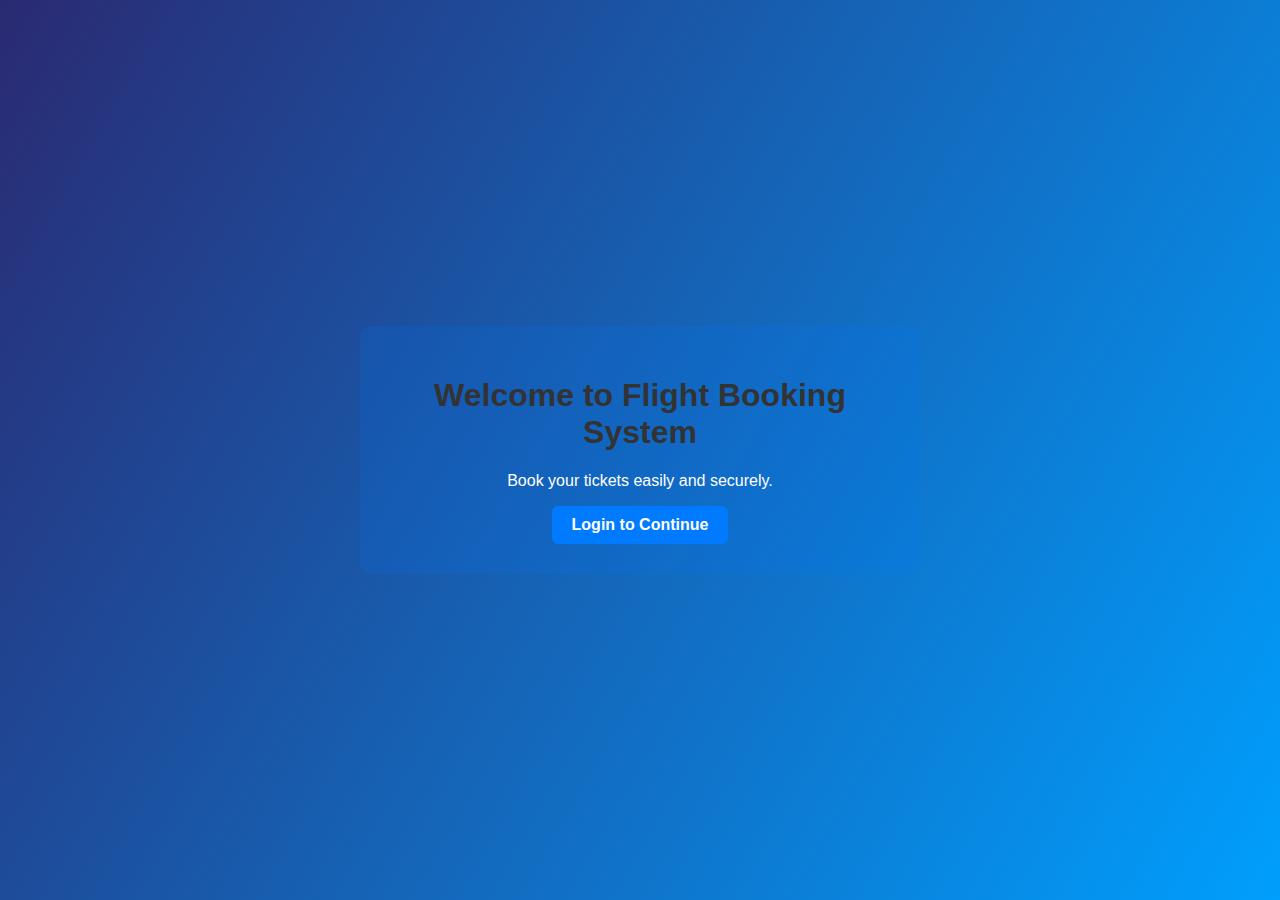
<file: index.html>
<!DOCTYPE html>
<html lang="en">
<head>
  <meta charset="UTF-8">
  <meta name="viewport" content="width=device-width, initial-scale=1.0">
  <title>Welcome | Flight Booking</title>
  <link rel="stylesheet" href="style.css">
</head>
<body class="welcome-body">
  <div class="welcome-container">
    <h1> Welcome to Flight Booking System</h1>
    <p>Book your tickets easily and securely.</p>
    <a href="login.html" class="btn">Login to Continue</a>
  </div>
  <script src="index.js"></script>

</body>
</html>
</file>
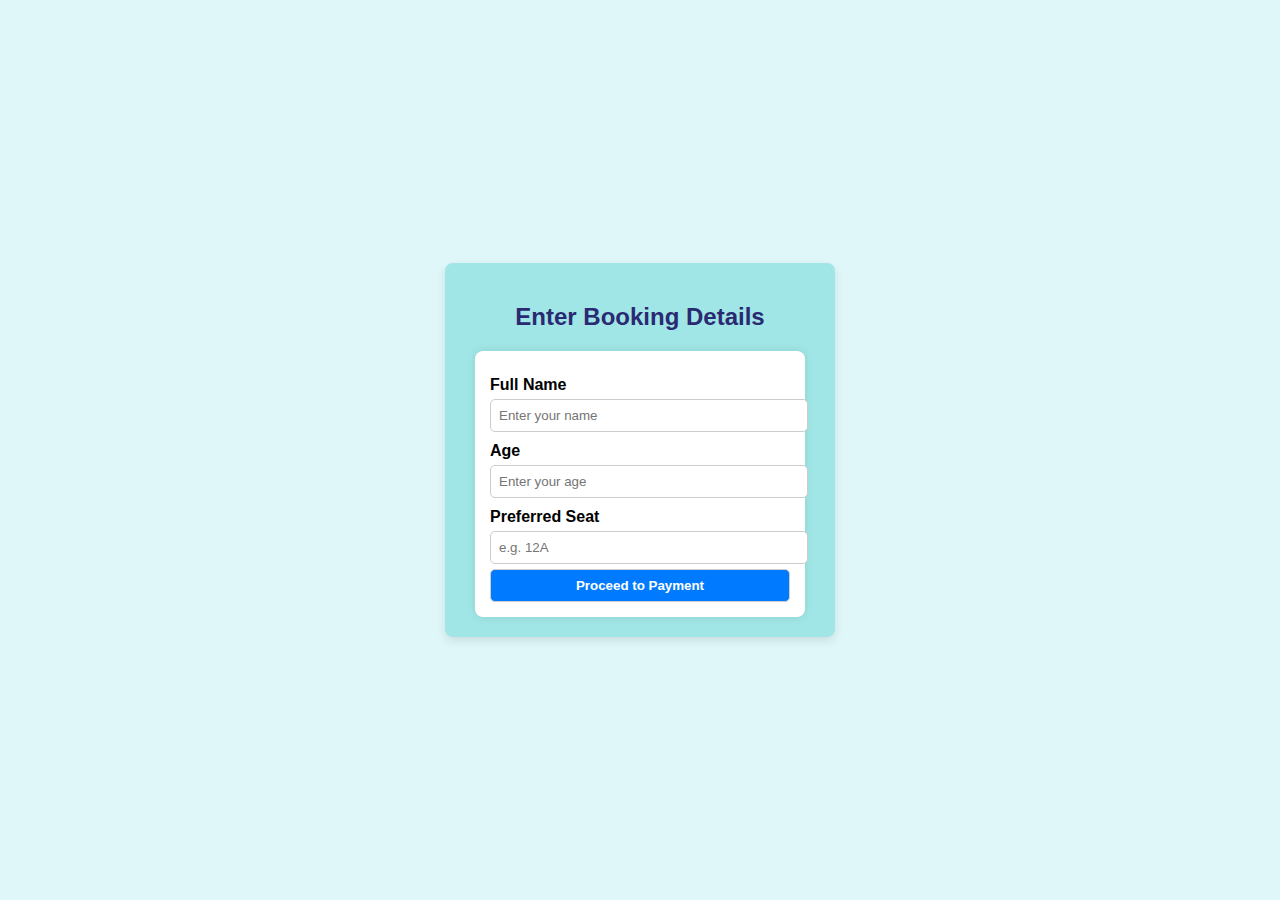
<file: booking.html>
<!DOCTYPE html>
<html lang="en">
<head>
  <meta charset="UTF-8">
  <meta name="viewport" content="width=device-width, initial-scale=1.0">
  <title>Booking | Flight Booking</title>
  <link rel="stylesheet" href="style.css">
</head>
<body class="booking-body">
  <div class="booking-container">
    <h2>Enter Booking Details</h2>
    <form id="bookingForm">
      <label for="name">Full Name</label>
      <input type="text" id="name" placeholder="Enter your name" required>

      <label for="age">Age</label>
      <input type="number" id="age" placeholder="Enter your age" required>

      <label for="seat">Preferred Seat</label>
      <input type="text" id="seat" placeholder="e.g. 12A" required>

      <button type="submit">Proceed to Payment</button>
    </form>
  </div>

  <script>
    document.getElementById("bookingForm").addEventListener("submit", function (e) {
  e.preventDefault();

  
  localStorage.setItem("passengerName", document.getElementById("name").value);
  localStorage.setItem("passengerAge", document.getElementById("age").value);
  localStorage.setItem("seat", document.getElementById("seat").value);

 
  window.location.href = "payment.html";
});

    
  </script>
</body>
</html>
</file>
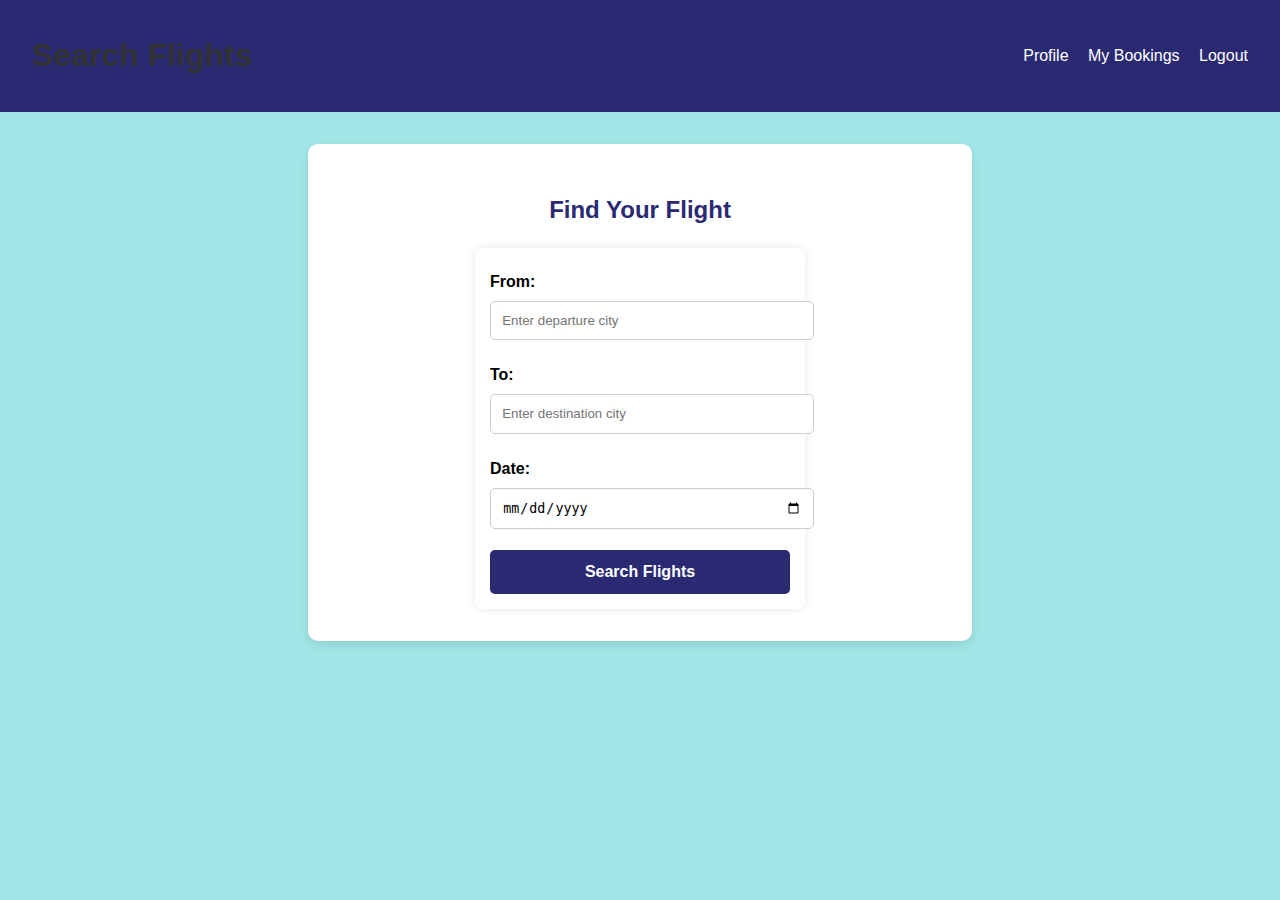
<file: flights.html>
<!DOCTYPE html>
<html lang="en">
<head>
  <meta charset="UTF-8" />
  <meta name="viewport" content="width=device-width, initial-scale=1.0" />
  <title>Search Flights</title>
  <link rel="stylesheet" href="style.css" />
</head>
<body class="flights-body">

  <header>
    <h1>Search Flights</h1>
    <nav>
      <a href="profile.html">Profile</a>
      <a href="mybookings.html">My Bookings</a>
      <a href="index.html">Logout</a>
    </nav>
  </header>

  <section class="search-container">
    <h2>Find Your Flight</h2>
    <form id="searchForm">
      <div class="input-group">
        <label>From:</label>
        <input type="text" id="from" placeholder="Enter departure city" required />
      </div>
      <div class="input-group">
        <label>To:</label>
        <input type="text" id="to" placeholder="Enter destination city" required />
      </div>
      <div class="input-group">
        <label>Date:</label>
        <input type="date" id="date" required />
      </div>
      <button type="submit">Search Flights</button>
    </form>
  </section>

  <section class="results-container" id="resultsContainer">
  
  </section>

  <script src="flights.js"></script>
</body>
</html>
</file>
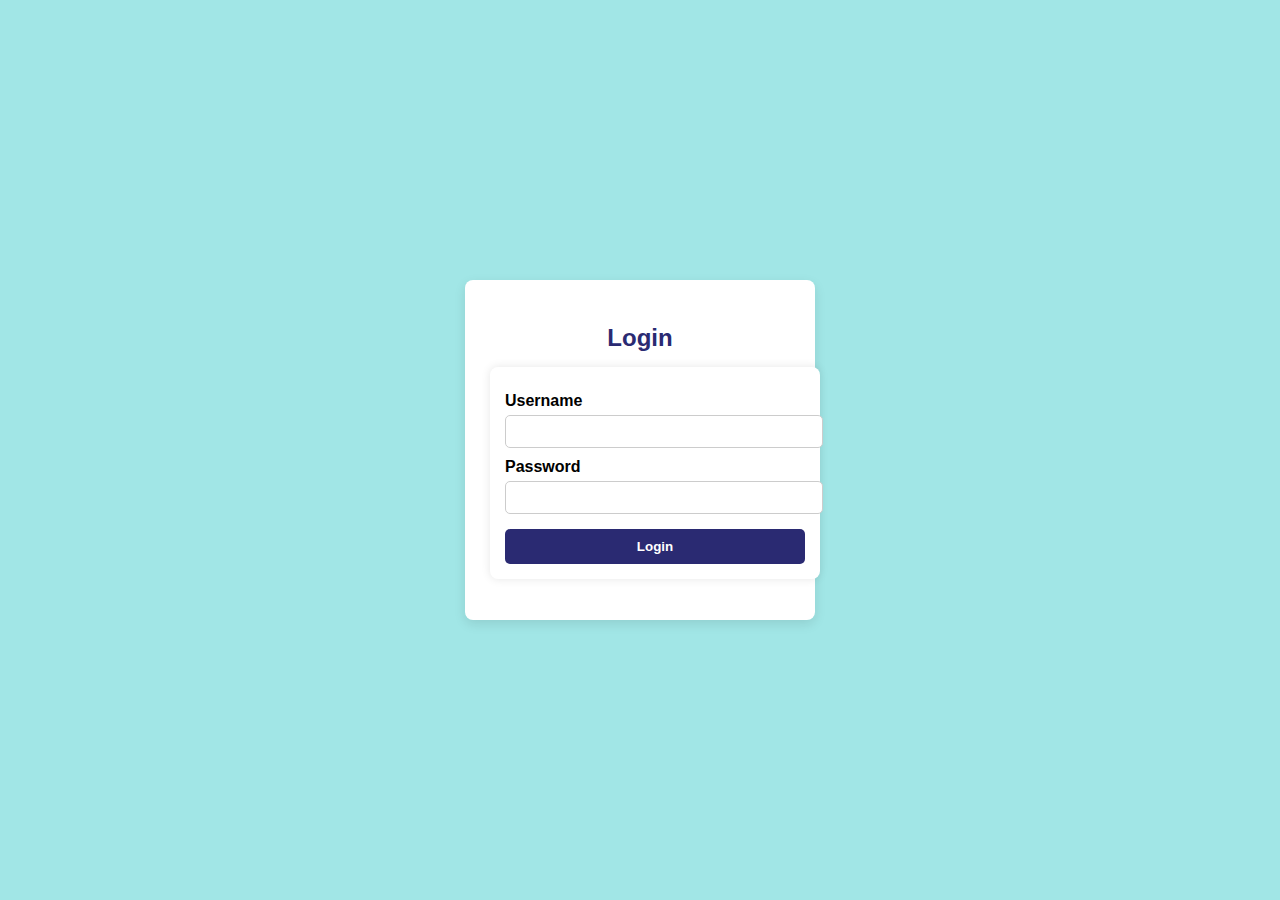
<file: login.html>
<!DOCTYPE html>
 <html lang="en">
   <head>
     <meta charset="UTF-8">
      <meta name="viewport" content="width=device-width, initial-scale=1.0"> 
      <title>Login | Flight Booking</title> 
      <link rel="stylesheet" href="style.css">
     </head> <body class="login-body">
       <div class="login-container">
         <h2>Login</h2>
          <form onsubmit="return validateLogin(event)">
             <label for="username">Username</label>
              <input type="text" id="username" required> 
              <label for="password">Password</label>
               <input type="password" id="password" required>
                <button type="submit">Login</button> 
              </form>
               <p id="errorMsg" class="error">

               </p> </div> 
               </script><script src="index.js"></script>
               <script>
                
  function validateLogin(event) {
    event.preventDefault();
    const user = document.getElementById("username").value;
    const pass = document.getElementById("password").value;

    
    if (user && pass) {
      localStorage.setItem("loggedInUser", user);

      
      window.location.href = "flights.html";  
    } else {
      document.getElementById("errorMsg").textContent = "Enter valid credentials";
    }
  }
</script>

 </body> 
 </html>
</file>
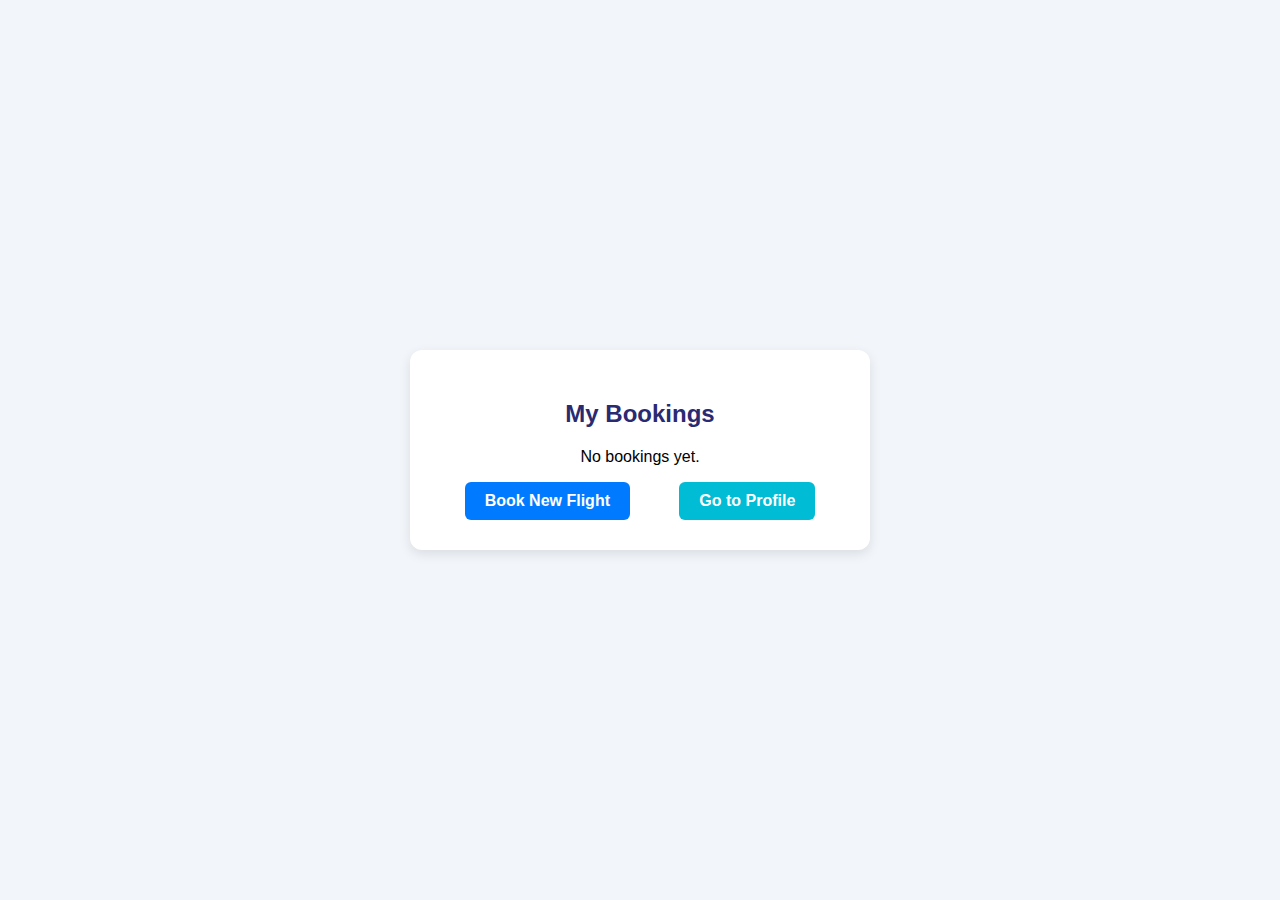
<file: mybookings.html>
<!DOCTYPE html>
<html lang="en">
<head>
  <meta charset="UTF-8" />
  <meta name="viewport" content="width=device-width, initial-scale=1.0" />
  <title>My Bookings</title>
  <link rel="stylesheet" href="style.css" />
</head>
<body class="mybookings-body">

  <div class="mybookings-container">
    <h2>My Bookings</h2>
    <div id="bookingsList"></div>

    <div class="mybookings-buttons">
      <a href="flights.html" class="btn">Book New Flight</a>
      <a href="profile.html" class="btn-secondary">Go to Profile</a>
    </div>
  </div>

  <script>
    
    const bookings = JSON.parse(localStorage.getItem("bookings")) || [];

    const bookingsList = document.getElementById("bookingsList");

    if (bookings.length === 0) {
      bookingsList.innerHTML = "<p>No bookings yet.</p>";
    } else {
      bookings.forEach((b, index) => {
        const div = document.createElement("div");
        div.classList.add("booking-item");
        div.innerHTML = `
          <h3>Flight: ${b.flightName}</h3>
          <p><strong>From:</strong> ${b.from}</p>
          <p><strong>To:</strong> ${b.to}</p>
          <p><strong>Date:</strong> ${b.date}</p>
          <p><strong>Seat:</strong> ${b.seat}</p>
          <p><strong>Passenger:</strong> ${b.name}</p>
          <button class="cancel-btn" onclick="cancelBooking(${index})">Cancel</button>
        `;
        bookingsList.appendChild(div);
      });
    }

  
    function cancelBooking(index) {
      if (confirm("Are you sure you want to cancel this booking?")) {
        bookings.splice(index, 1);
        localStorage.setItem("bookings", JSON.stringify(bookings));
        window.location.reload();
      }
    }
  </script>
</body>
</html>
</file>
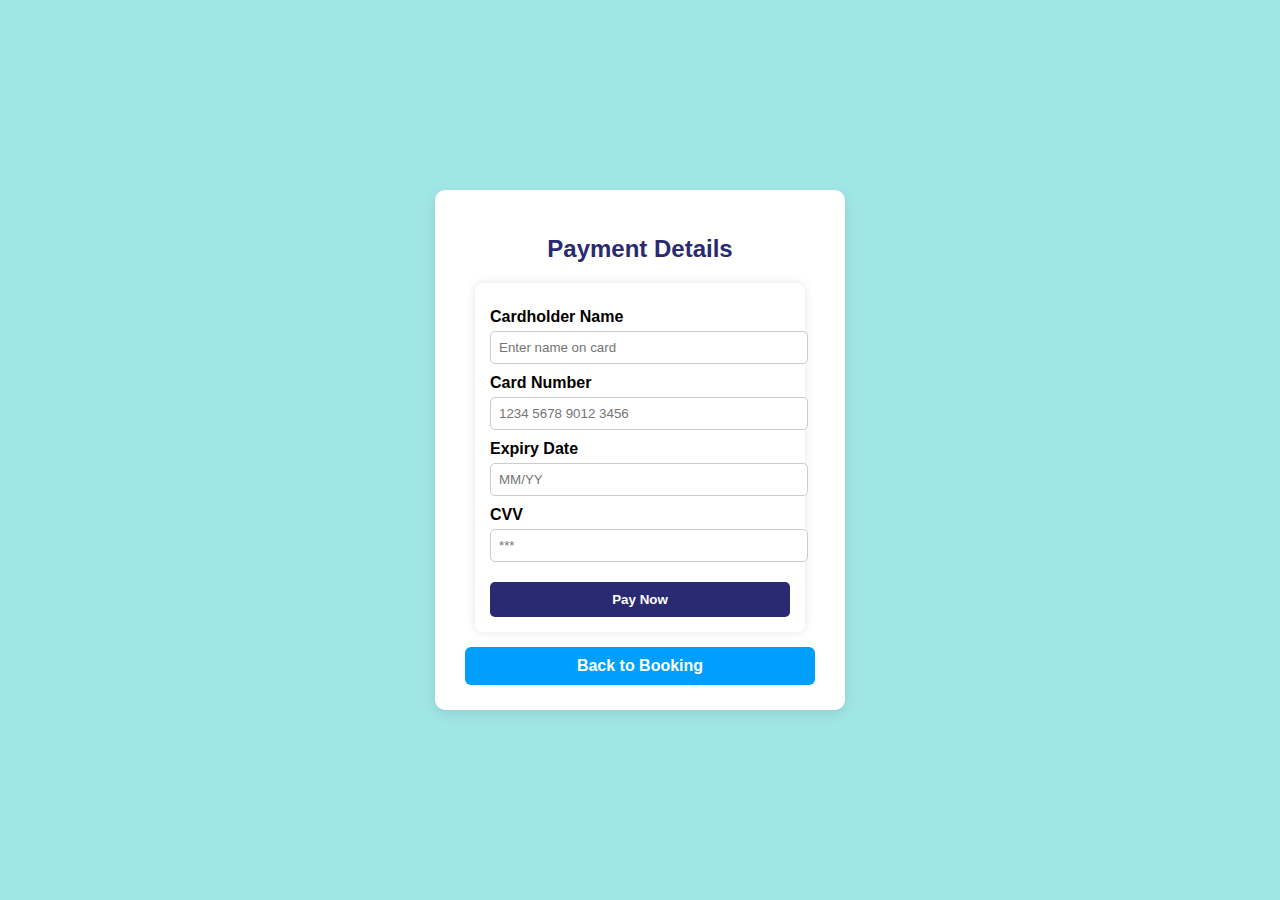
<file: payment.html>
<!DOCTYPE html>
<html lang="en">
<head>
  <meta charset="UTF-8" />
  <meta name="viewport" content="width=device-width, initial-scale=1.0" />
  <title>Payment</title>
  <link rel="stylesheet" href="style.css" />
  
</head>
<body class="payment-body">

  <div class="payment-container">
    <h2>Payment Details</h2>

    <form id="paymentForm">
      <label for="cardName">Cardholder Name</label>
      <input type="text" id="cardName" placeholder="Enter name on card" required />

      <label for="cardNumber">Card Number</label>
      <input type="text" id="cardNumber" maxlength="16" placeholder="1234 5678 9012 3456" required />

      <label for="expiry">Expiry Date</label>
      <input type="text" id="expiry" maxlength="5" placeholder="MM/YY" required />

      <label for="cvv">CVV</label>
      <input type="password" id="cvv" maxlength="3" placeholder="***" required />

      <button type="submit">Pay Now</button>
    </form>

    <a href="booking.html" class="btn">Back to Booking</a>
  </div>

  <script>
    
    document.getElementById("paymentForm").addEventListener("submit", function(e) {
      e.preventDefault();

      const cardNumber = document.getElementById("cardNumber").value.trim();
      const expiry = document.getElementById("expiry").value.trim();
      const cvv = document.getElementById("cvv").value.trim();

    
      if (!/^\d{16}$/.test(cardNumber)) {
        alert("Please enter a valid 16-digit card number.");
        return;
      }
      if (!/^\d{2}\/\d{2}$/.test(expiry)) {
        alert("Please enter a valid expiry in MM/YY format.");
        return;
      }
      if (!/^\d{3}$/.test(cvv)) {
        alert("Please enter a valid 3-digit CVV.");
        return;
      }

      
      const bookings = JSON.parse(localStorage.getItem("bookings")) || [];
      bookings.push({
        flightName: localStorage.getItem("selectedFlight"),
        from: localStorage.getItem("fromCity"),
        to: localStorage.getItem("toCity"),
        date: localStorage.getItem("flightDate"),
        seat: localStorage.getItem("seat"),
        name: localStorage.getItem("passengerName")
      });
      localStorage.setItem("bookings", JSON.stringify(bookings));

     
      localStorage.setItem("paymentStatus", "success");

      alert("Payment successful!");
      window.location.href = "success.html"; 
    });
  </script>

</body>
</html>
</file>
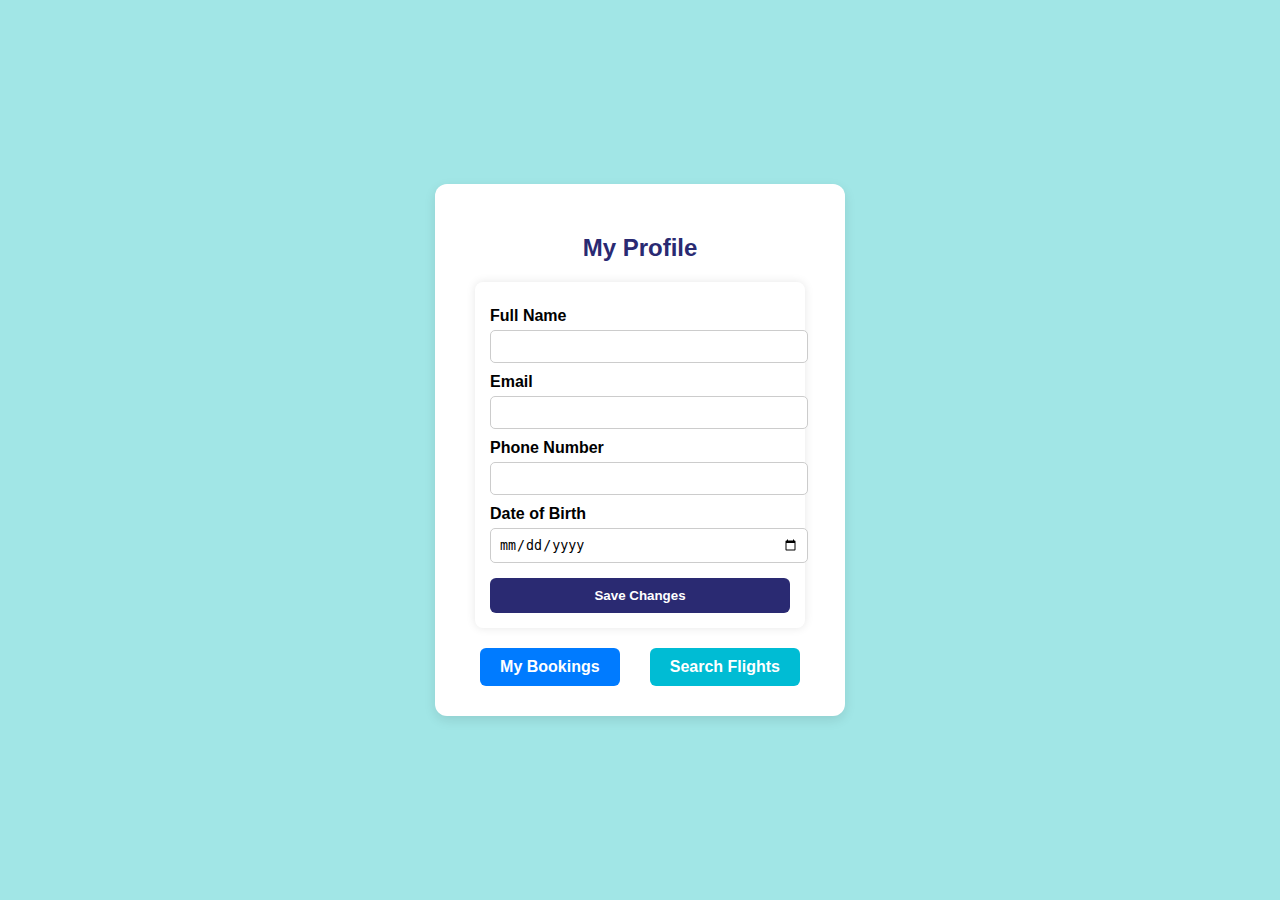
<file: profile.html>
<!DOCTYPE html>
<html lang="en">
<head>
  <meta charset="UTF-8" />
  <meta name="viewport" content="width=device-width, initial-scale=1.0" />
  <title>Profile</title>
  <link rel="stylesheet" href="style.css" />
</head>
<body class="profile-body">

  <div class="profile-container">
    <h2>My Profile</h2>

    <form id="profileForm">
      <label for="name">Full Name</label>
      <input type="text" id="name" required>

      <label for="email">Email</label>
      <input type="email" id="email" required>

      <label for="phone">Phone Number</label>
      <input type="text" id="phone">

      <label for="dob">Date of Birth</label>
      <input type="date" id="dob">

      <button type="submit">Save Changes</button>
    </form>

    <div class="profile-buttons">
      <a href="mybookings.html" class="btn">My Bookings</a>
      <a href="flights.html" class="btn-secondary">Search Flights</a>
    </div>
  </div>

  <script>
    
    const userProfile = JSON.parse(localStorage.getItem("userProfile")) || {};

    document.getElementById("name").value = userProfile.name || "";
    document.getElementById("email").value = userProfile.email || "";
    document.getElementById("phone").value = userProfile.phone || "";
    document.getElementById("dob").value = userProfile.dob || "";

    document.getElementById("profileForm").addEventListener("submit", (e) => {
      e.preventDefault();
      const updatedProfile = {
        name: document.getElementById("name").value,
        email: document.getElementById("email").value,
        phone: document.getElementById("phone").value,
        dob: document.getElementById("dob").value,
      };
      localStorage.setItem("userProfile", JSON.stringify(updatedProfile));
      alert("Profile updated successfully!");
    });
  </script>

</body>
</html>
</file>
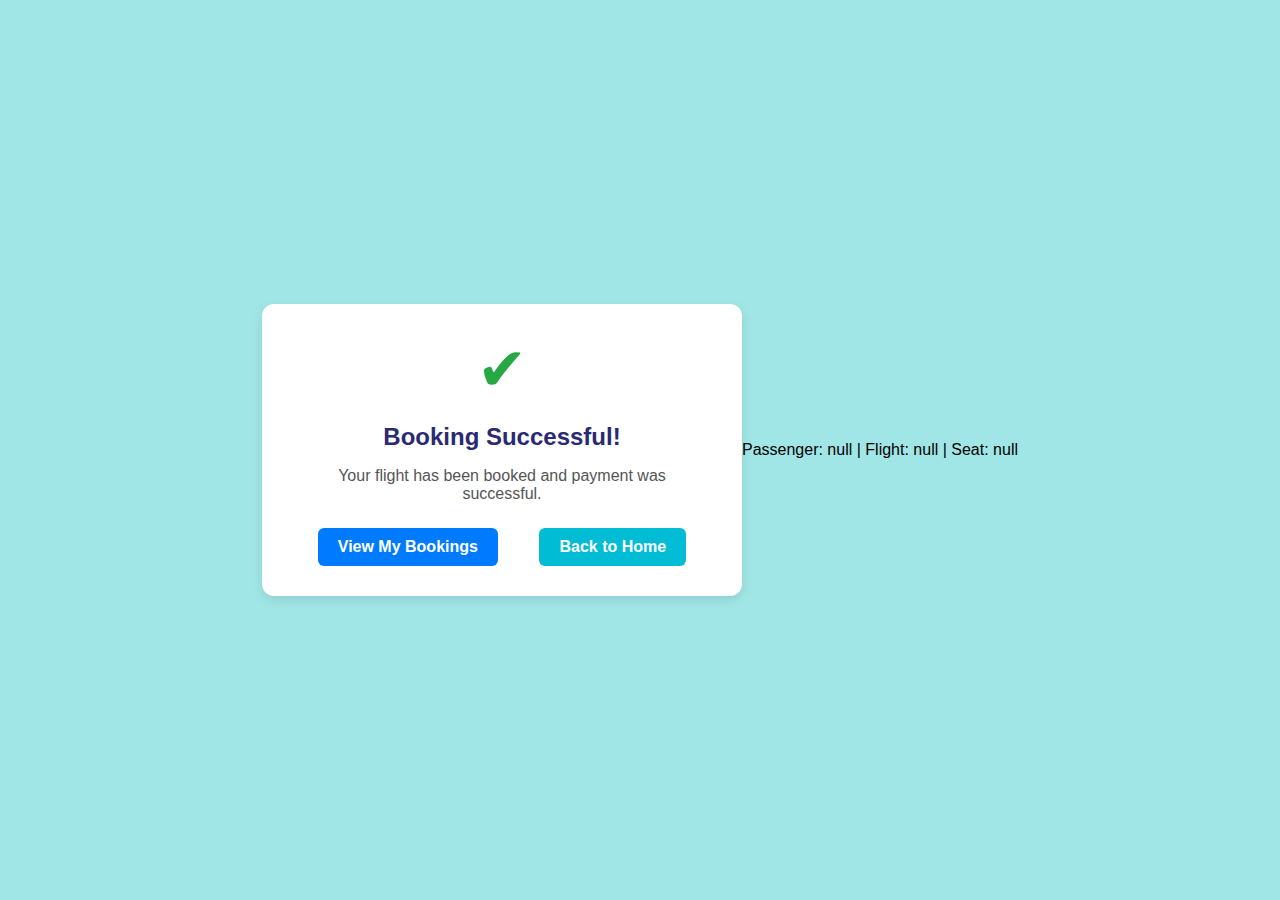
<file: success.html>
<!DOCTYPE html>
 <html lang="en">
   <head>
 <meta charset="UTF-8" />
<meta name="viewport" content="width=device-width, initial-scale=1.0" /> 
<title>Booking Success</title> 
<link rel="stylesheet" href="style.css" />
 </head> <body class="success-body">
   <div class="success-container"> 
    <div class="checkmark">✔</div> 
    <h2>Booking Successful!</h2>
 <p>Your flight has been booked and payment was successful.</p>
  <div class="success-buttons"> 
    <a href="mybookings.html" class="btn">View My Bookings</a>
     <a href="flights.html" class="btn-secondary">Back to Home</a> 
    </div>
   </div>
   <p id="bookingDetails"></p>

<script>
const name = localStorage.getItem("passengerName");
const flight = localStorage.getItem("selectedFlight");
const seat = localStorage.getItem("seat");
document.getElementById("bookingDetails").innerText =
  `Passenger: ${name} | Flight: ${flight} | Seat: ${seat}`;
</script>

   </body>
    </html>
</file>
<file: style.css>
/* ---------------- Existing Styles (yours) ---------------- */
body {
  font-family: Arial, sans-serif;
 background: #4497a1;
  margin: 0;
  padding: 0;
  display: flex;
  justify-content: center;
  align-items: center;
  height: 100vh;
}

/* Booking form container */
.booking-container {
  background:rgb(161, 230, 230);
  padding: 20px;
  border-radius: 8px;
  width: 350px;
  box-shadow: 0 4px 10px rgba(0,0,0,0.1);
}

h2 {
  text-align: center;
  margin-bottom: 20px;
  color: #2a2a72;
}

label {
  display: block;
  margin-top: 10px;
  font-weight: bold;
}

input, select, button {
  width: 100%;
  padding: 8px;
  margin-top: 5px;
  border: 1px solid #ccc;
  border-radius: 5px;
}

button {
  background: #2a2a72;
  color: white;
  font-weight: bold;
  cursor: pointer;
  margin-top: 15px;
  transition: background 0.3s ease;
}

button:hover {
  background: #1e1e5a;
}

/* Ticket details styling */
.ticket {
  margin-top: 20px;
  padding: 15px;
  border: 1px solid #ccc;
  border-radius: 6px;
  background: #f9f9f9;
}

btn {
  display: inline-block;
  padding: 10px 20px;
  background: #2a2a72;
  color: white;
  text-decoration: none;
  border-radius: 6px;
  font-weight: bold;
  margin-top: 20px;
}
.btn:hover {
  background: #1e1e5a;
}

/* Welcome page */
.welcome-body {
  display: flex;
  justify-content: center;
  align-items: center;
  height: 100vh;
  background: linear-gradient(120deg, #2a2a72, #009ffd);
  color: white;
  text-align: center;
}
.welcome-container {
  max-width: 500px;
  background: rgba(0,0,0,0.3);
  padding: 30px;
  border-radius: 10px;
}

/* Login page */
.login-body {
  display: flex;
  justify-content: center;
  align-items: center;
  height: 100vh;
  background:rgb(161, 230, 230);
}
.login-container {
  background: white;
  padding: 25px;
  border-radius: 8px;
  box-shadow: 0 4px 12px rgba(0,0,0,0.1);
  width: 300px;
}
.login-container h2 {
  text-align: center;
  margin-bottom: 15px;
  color: #2a2a72;
}
.login-container label {
  display: block;
  margin-top: 10px;
  font-weight: bold;
}
.login-container input {
  width: 100%;
  padding: 8px;
  margin-top: 5px;
  border: 1px solid #ccc;
  border-radius: 5px;
}
.login-container button {
  width: 100%;
  padding: 10px;
  background: #2a2a72;
  color:white(100, 86, 86);
  border: none;
  border-radius: 5px;
  font-weight: bold;
  cursor: pointer;
  margin-top: 15px;
}
.login-container button:hover {
  background: #1e1e5a;
}
.error {
  color: red;
  text-align: center;
  margin-top: 10px;
}

body {
  font-family: Arial, sans-serif;
  margin: 20px;
  background: #f4f6f9;
}

h1 {
  text-align: center;
  color: #333;
}

form {
  display: flex;
  flex-direction: column;
  width: 300px;
  margin: auto;
  padding: 15px;
  background: #fff;
  border-radius: 8px;
  box-shadow: 0 0 10px rgba(0,0,0,0.1);
}

form label {
  margin-top: 10px;
}

form input, form button {
  margin-top: 5px;
  padding: 8px;
}

#ticketDetails {
  margin-top: 20px;
  padding: 15px;
  background: #fff;
  border-radius: 8px;
  width: 80%;
  margin-left: auto;
  margin-right: auto;
  box-shadow: 0 0 10px rgba(0,0,0,0.1);
}

.single-ticket {
  padding: 10px;
  margin-bottom: 10px;
  border-bottom: 1px solid #ddd;
}

.single-ticket button {
  margin-right: 10px;
}

/* ---------------- Flights Page Styles ---------------- */

header {
  background: #2a2a72;
  color: white;
  padding: 1rem 2rem;
  display: flex;
  justify-content: space-between;
  align-items: center;
}

header nav a {
  color: white;
  margin-left: 15px;
  text-decoration: none;
  font-weight: 500;
}

header nav a:hover {
  text-decoration: underline;
}

.search-container {
  background: white;
  max-width: 600px;
  margin: 2rem auto;
  padding: 2rem;
  border-radius: 10px;
  box-shadow: 0 4px 10px rgba(0,0,0,0.1);
}

.search-container h2 {
  text-align: center;
  margin-bottom: 1.5rem;
  color: #2a2a72;
}

.input-group {
  margin-bottom: 1rem;
}

.input-group label {
  display: block;
  margin-bottom: 5px;
  font-weight: bold;
}

.input-group input {
  width: 100%;
  padding: 0.7rem;
  border: 1px solid #ccc;
  border-radius: 5px;
}

.search-container button {
  background: #2a2a72;
  color: white;
  padding: 0.8rem 1.5rem;
  border: none;
  border-radius: 5px;
  cursor: pointer;
  width: 100%;
  font-size: 1rem;
}

.search-container button:hover {
  background: #1e1e5a;
}

.results-container {
  max-width: 800px;
  margin: 2rem auto;
}

.flight-card {
  background: white;
  padding: 1.2rem;
  margin-bottom: 1rem;
  border-radius: 10px;
  box-shadow: 0 3px 6px rgba(0,0,0,0.1);
  display: flex;
  justify-content: space-between;
  align-items: center;
}

.flight-card h3 {
  margin-bottom: 5px;
  color: #2a2a72;
}

.flight-card p {
  margin: 3px 0;
  color: #444;
}

.flight-card button {
  background: #009ffd;
  border: none;
  color: white;
  padding: 0.6rem 1.2rem;
  border-radius: 5px;
  cursor: pointer;
}

.flight-card button:hover {
  background: #007acc;
}
body {
  display: flex;
  justify-content: center;
  align-items: center;
  height: 100vh;
}
/* Fix layout for flights page */
.flights-body {
  display: block;         /* overrides flex layout */
  height: auto;
  padding: 0;
  margin: 0;
  background:rgb(161, 230, 230);
}
/* ---------------- Payment Page ---------------- */

.payment-body {
  display: flex;
  justify-content: center;
  align-items: center;
  height: 100vh;
  background:rgb(161, 230, 230);
}

.payment-container {
  background: white;
  padding: 25px 30px;
  border-radius: 10px;
  width: 350px;
  box-shadow: 0 4px 12px rgba(0,0,0,0.1);
}

.payment-container h2 {
  text-align: center;
  margin-bottom: 20px;
  color: #2a2a72;
}

.payment-container label {
  display: block;
  margin-top: 10px;
  font-weight: bold;
}

.payment-container input {
  width: 100%;
  padding: 8px;
  margin-top: 5px;
  border: 1px solid #ccc;
  border-radius: 5px;
}

.payment-container button {
  width: 100%;
  margin-top: 20px;
  padding: 10px;
  background: #2a2a72;
  color: white;
  font-weight: bold;
  border: none;
  border-radius: 5px;
  cursor: pointer;
}

.payment-container button:hover {
  background: #1e1e5a;
}

.payment-container .btn {
  display: block;
  text-align: center;
  margin-top: 15px;
  color: white;
  background: #009ffd;
  padding: 10px;
  border-radius: 6px;
  text-decoration: none;
  font-weight: bold;
}

.payment-container .btn:hover {
  background: #007acc;
}
/* ---------------- Success Page ---------------- */

.success-body {
  display: flex;
  justify-content: center;
  align-items: center;
  height: 100vh;
  background:rgb(161, 230, 230);
  font-family: Arial, sans-serif;
}

.success-container {
  background: white;
  padding: 30px 40px;
  border-radius: 12px;
  text-align: center;
  box-shadow: 0 4px 12px rgba(0,0,0,0.1);
  max-width: 400px;
}

.checkmark {
  font-size: 60px;
  color: #28a745;
  margin-bottom: 15px;
}

.success-container h2 {
  color: #2a2a72;
  margin-bottom: 10px;
}

.success-container p {
  color: #555;
  margin-bottom: 25px;
}

.success-buttons {
  display: flex;
  justify-content: space-around;
  gap: 10px;
}

.btn {
  display: inline-block;
  padding: 10px 20px;
  background: #2a2a72;
  color: white;
  text-decoration: none;
  border-radius: 6px;
  font-weight: bold;
}

.btn:hover {
  background: #1e1e5a;
}

.btn-secondary {
  display: inline-block;
  padding: 10px 20px;
  background: #009ffd;
  color: white;
  text-decoration: none;
  border-radius: 6px;
  font-weight: bold;
}

.btn-secondary:hover {
  background: #007acc;
}
/* ---------------- My Bookings Page ---------------- */

.mybookings-body {
  display: flex;
  justify-content: center;
  align-items: center;
  height: 100vh;
  background: #f2f5f9;
  font-family: Arial, sans-serif;
}

.mybookings-container {
  background: white;
  padding: 30px;
  border-radius: 12px;
  width: 400px;
  box-shadow: 0 4px 12px rgba(0,0,0,0.1);
  text-align: center;
}

.mybookings-container h2 {
  color: #2a2a72;
  margin-bottom: 20px;
}

.booking-item {
  background: #f9f9f9;
  padding: 15px;
  border: 1px solid #ddd;
  border-radius: 8px;
  margin-bottom: 15px;
  text-align: left;
}

.cancel-btn {
  background: #ff4d4d;
  border: none;
  color: white;
  padding: 8px 12px;
  border-radius: 5px;
  cursor: pointer;
  font-weight: bold;
}

.cancel-btn:hover {
  background: #d93636;
}

.mybookings-buttons {
  display: flex;
  justify-content: space-around;
  margin-top: 15px;
}


/* ---------------- Profile Page ---------------- */

.profile-body {
  display: flex;
  justify-content: center;
  align-items: center;
  height: 100vh;
 background:rgb(161, 230, 230);
  font-family: Arial, sans-serif;
}

.profile-container {
  background: white;
  padding: 30px;
  border-radius: 12px;
  box-shadow: 0 4px 12px rgba(0,0,0,0.1);
  width: 350px;
  text-align: center;
}

.profile-container h2 {
  color: #2a2a72;
  margin-bottom: 20px;
}

#profileForm {
  text-align: left;
}

#profileForm label {
  display: block;
  margin-top: 10px;
  font-weight: bold;
}

#profileForm input {
  width: 100%;
  padding: 8px;
  margin-top: 5px;
  border-radius: 5px;
  border: 1px solid #ccc;
}

#profileForm button {
  width: 100%;
  margin-top: 15px;
  padding: 10px;
  background: #2a2a72;
  color: white;
  font-weight: bold;
  border: none;
  border-radius: 6px;
  cursor: pointer;
}

#profileForm button:hover {
  background: #1e1e5a;
}

.profile-buttons {
  display: flex;
  justify-content: space-around;
  margin-top: 20px;
}
/* Body background for all pages */
body {
  font-family: Arial, sans-serif;
  background: #e0f7fa; /* light cyan */
  margin: 0;
  padding: 0;
}

/* Welcome container */
.welcome-container {
  max-width: 500px;
  background: rgba(0, 123, 255, 0.15); /* soft blue overlay */
  padding: 30px;
  border-radius: 10px;
}

/* Primary buttons */
button, .btn {
  background: #007bff; /* vivid blue */
  color: white;
}

button:hover, .btn:hover {
  background: #0056b3; /* darker blue on hover */
}

/* Secondary buttons */
.btn-secondary {
  background: #00bcd4; /* cyan */
}

.btn-secondary:hover {
  background: #0097a7; /* darker cyan on hover */
}

/* Flight card background */
.flight-card, .booking-item {
  background: #ffffff; /* keep white for readability */
}



















/* ---------------- Global Styles ---------------- */
</file>
